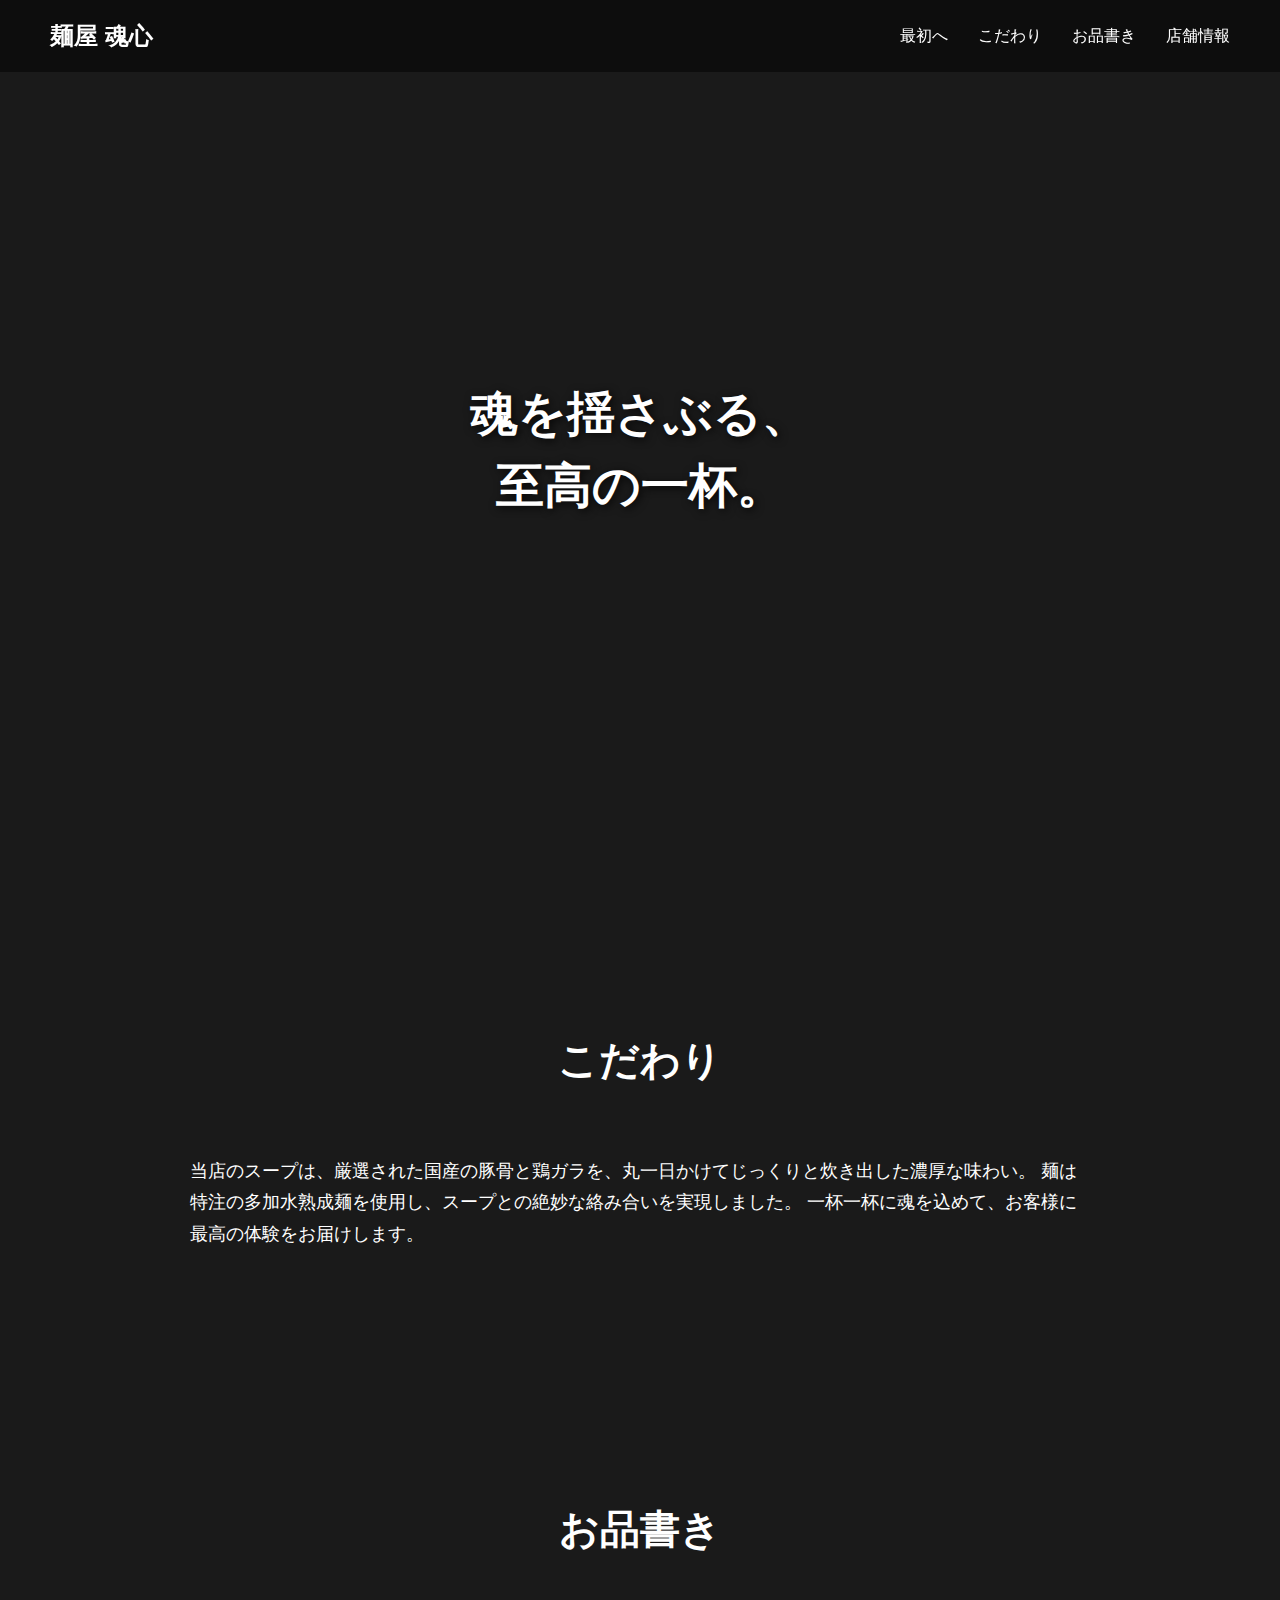
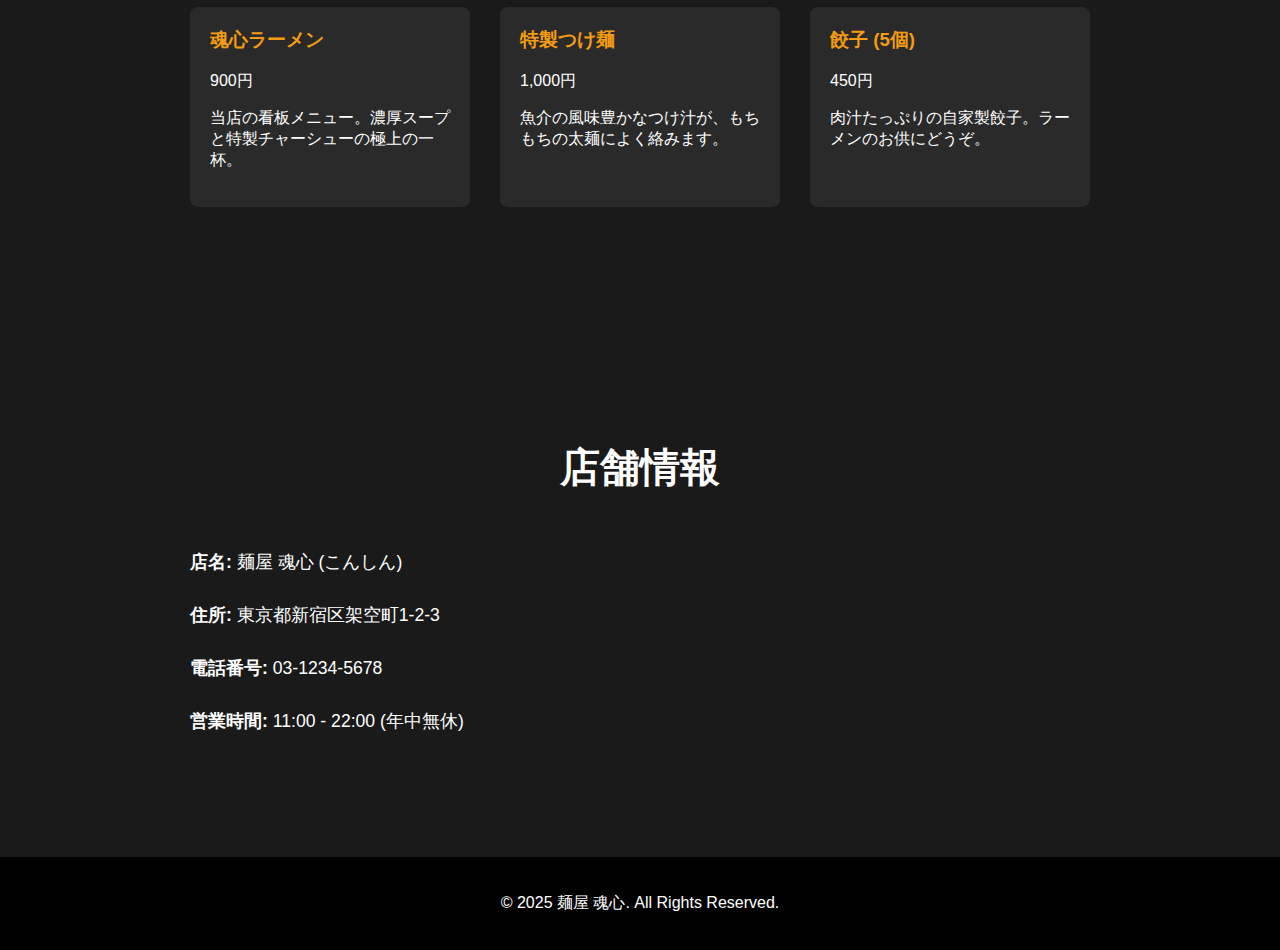
<file: index.html>
<!DOCTYPE html>
<html lang="ja">
<head>
    <meta charset="UTF-8">
    <meta name="viewport" content="width=device-width, initial-scale=1.0">
    <title>麺屋 魂心 (こんしん)</title>
    <link rel="stylesheet" href="style.css">
</head>
<body>

    <header>
        <div class="logo">麺屋 魂心</div>
        <nav>
            <ul>
                <li><a href="#hero">最初へ</a></li>
                <li><a href="#concept">こだわり</a></li>
                <li><a href="#menu">お品書き</a></li>
                <li><a href="#access">店舗情報</a></li>
            </ul>
        </nav>
    </header>

    <main>
        <section id="hero">
            <div class="hero-text">
                <h1>魂を揺さぶる、<br>至高の一杯。</h1>
            </div>
        </section>

        <section id="concept" class="content-section">
            <h2>こだわり</h2>
            <div class="content-body">
                
                <p>
                    当店のスープは、厳選された国産の豚骨と鶏ガラを、丸一日かけてじっくりと炊き出した濃厚な味わい。
                    麺は特注の多加水熟成麺を使用し、スープとの絶妙な絡み合いを実現しました。
                    一杯一杯に魂を込めて、お客様に最高の体験をお届けします。
                </p>
            </div>
        </section>

        <section id="menu" class="content-section">
            <h2>お品書き</h2>
            <div class="menu-items">
                <div class="menu-item">
                    <h3>魂心ラーメン</h3>
                    <p>900円</p>
                    <p>当店の看板メニュー。濃厚スープと特製チャーシューの極上の一杯。</p>
                </div>
                <div class="menu-item">
                    <h3>特製つけ麺</h3>
                    <p>1,000円</p>
                    <p>魚介の風味豊かなつけ汁が、もちもちの太麺によく絡みます。</p>
                </div>
                <div class="menu-item">
                    <h3>餃子 (5個)</h3>
                    <p>450円</p>
                    <p>肉汁たっぷりの自家製餃子。ラーメンのお供にどうぞ。</p>
                </div>
            </div>
        </section>

        <section id="access" class="content-section">
            <h2>店舗情報</h2>
            <div class="access-info">
                <p><strong>店名:</strong> 麺屋 魂心 (こんしん)</p>
                <p><strong>住所:</strong> 東京都新宿区架空町1-2-3</p>
                <p><strong>電話番号:</strong> 03-1234-5678</p>
                <p><strong>営業時間:</strong> 11:00 - 22:00 (年中無休)</p>
            </div>
            </section>
    </main>

    <footer>
        <p>&copy; 2025 麺屋 魂心. All Rights Reserved.</p>
    </footer>

    <script src="script.js"></script>
</body>
</html>
</file>
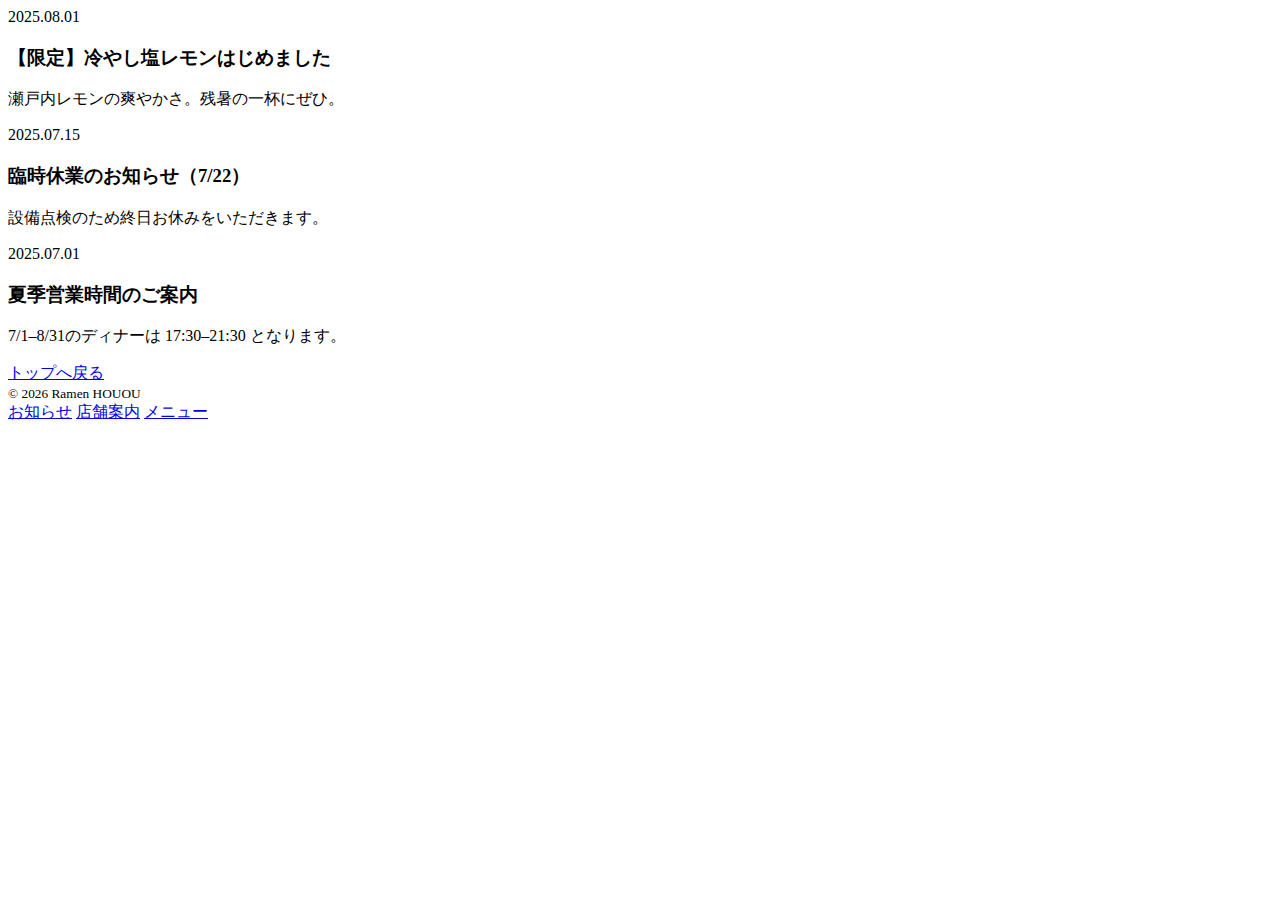
<file: news.html>
<!DOCTYPE html>
<section class="section">
<div class="container news-list">
<article class="news-card reveal">
<time datetime="2025-08-01">2025.08.01</time>
<h3>【限定】冷やし塩レモンはじめました</h3>
<p>瀬戸内レモンの爽やかさ。残暑の一杯にぜひ。</p>
</article>
<article class="news-card reveal">
<time datetime="2025-07-15">2025.07.15</time>
<h3>臨時休業のお知らせ（7/22）</h3>
<p>設備点検のため終日お休みをいただきます。</p>
</article>
<article class="news-card reveal">
<time datetime="2025-07-01">2025.07.01</time>
<h3>夏季営業時間のご案内</h3>
<p>7/1–8/31のディナーは 17:30–21:30 となります。</p>
</article>
</div>
</section>


<section class="section section-alt">
<div class="container center">
<a class="btn" href="index.html">トップへ戻る</a>
</div>
</section>
</main>


<footer class="site-footer">
<div class="container foot">
<small>© <span id="y"></span> Ramen HOUOU</small>
<nav class="foot-nav">
<a href="news.html">お知らせ</a>
<a href="shop.html">店舗案内</a>
<a href="menu.html">メニュー</a>
</nav>
</div>
</footer>


<script src="./assets/js/main.js"></script>
</body>
</html>
</file>
<file: style.css>
/* 基本設定 */
body {
    font-family: 'Helvetica Neue', Arial, 'Hiragino Kaku Gothic ProN', 'Hiragino Sans', Meiryo, sans-serif;
    margin: 0;
    color: #fff;
    background-color: #1a1a1a;
    scroll-behavior: smooth; /* スムーズスクロールを有効にする */
}

a {
    color: #fff;
    text-decoration: none;
}

/* ヘッダー */
header {
    position: fixed;
    top: 0;
    width: 100%;
    display: flex;
    justify-content: space-between;
    align-items: center;
    padding: 20px 50px;
    background-color: rgba(0, 0, 0, 0.5);
    z-index: 1000;
    box-sizing: border-box;
}

.logo {
    font-size: 1.5em;
    font-weight: bold;
}

nav ul {
    list-style: none;
    margin: 0;
    padding: 0;
    display: flex;
}

nav li {
    margin-left: 30px;
}

nav a {
    transition: opacity 0.3s;
}

nav a:hover {
    opacity: 0.7;
}

/* メインビジュアル */
#hero {
    height: 100vh;
    background-image: url('https://images.unsplash.com/photo-1552611052-33e34c262d71'); /* Unsplashのラーメン画像 */
    background-size: cover;
    background-position: center;
    display: flex;
    justify-content: center;
    align-items: center;
    text-align: center;
}

.hero-text h1 {
    font-size: 3em;
    text-shadow: 2px 2px 8px rgba(0,0,0,0.8);
    line-height: 1.5;
}

/* コンテンツセクション共通スタイル */
.content-section {
    padding: 100px 50px;
    max-width: 900px;
    margin: 0 auto;
}

.content-section h2 {
    font-size: 2.5em;
    text-align: center;
    margin-bottom: 50px;
}

.content-body {
    display: flex;
    align-items: center;
    gap: 40px;
}

.content-body img {
    max-width: 40%;
    border-radius: 8px;
}

.content-body p {
    font-size: 1.1em;
    line-height: 1.8;
}


/* お品書きセクション */
.menu-items {
    display: grid;
    grid-template-columns: repeat(auto-fit, minmax(280px, 1fr));
    gap: 30px;
}

.menu-item {
    background: #2a2a2a;
    padding: 20px;
    border-radius: 8px;
}

.menu-item h3 {
    margin-top: 0;
    color: #f39c12; /* アクセントカラー */
}

/* 店舗情報セクション */
.access-info p {
    font-size: 1.1em;
    line-height: 2;
}

/* フッター */
footer {
    text-align: center;
    padding: 20px;
    background-color: #000;
}
</file>
